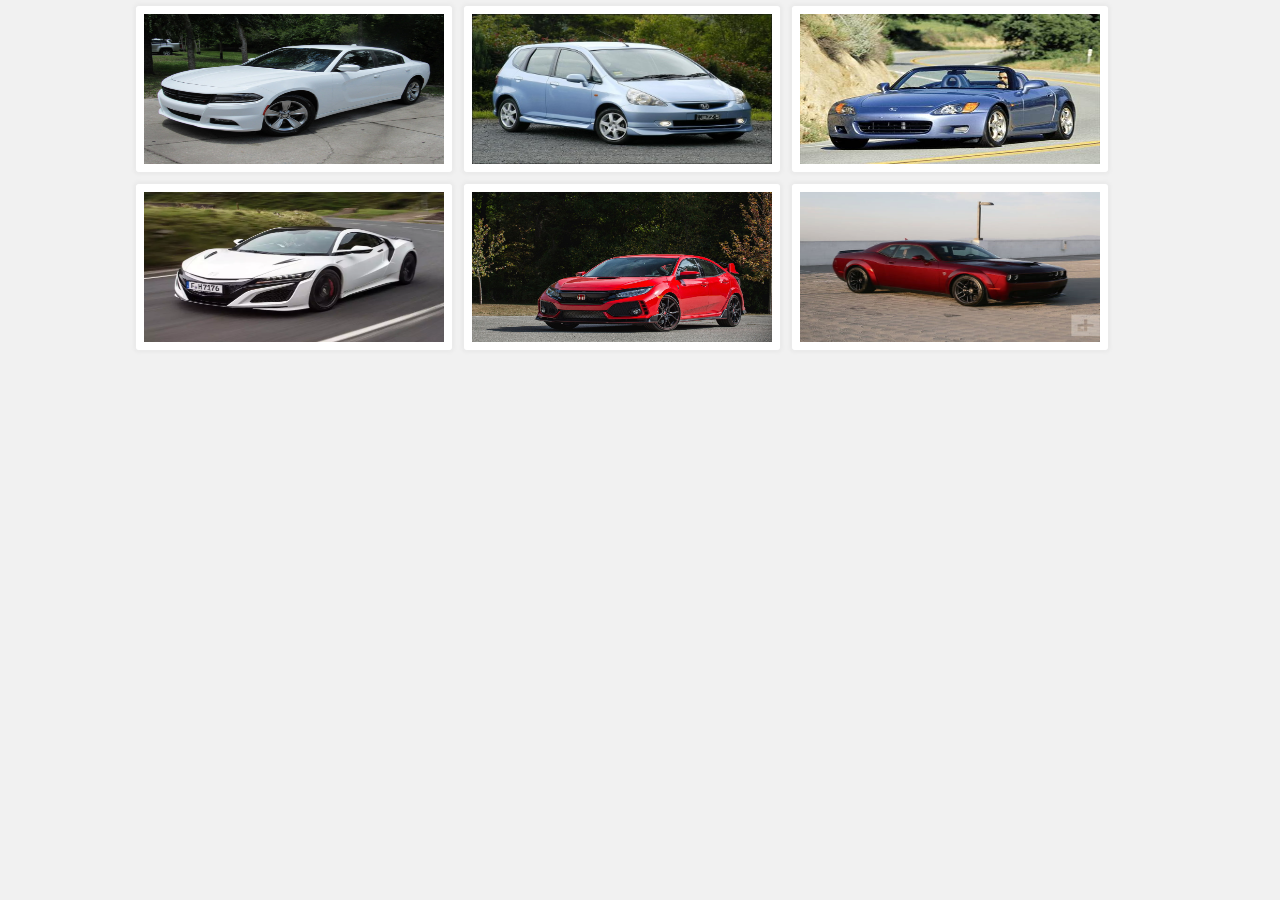
<file: hluti2/index.html>
<!DOCTYPE html>
<html>
<head>
	<link rel="stylesheet" type="text/css" href="style.css">
	<title></title>
</head>
<body>
 

	<div id="gallery" ></div>



	<script type="text/javascript" src='./image.js' ></script>
	<script type="text/javascript" src='verkefni_6_seinnipartur.js'></script>
</body>
<script>
</script>
</html>
</file>
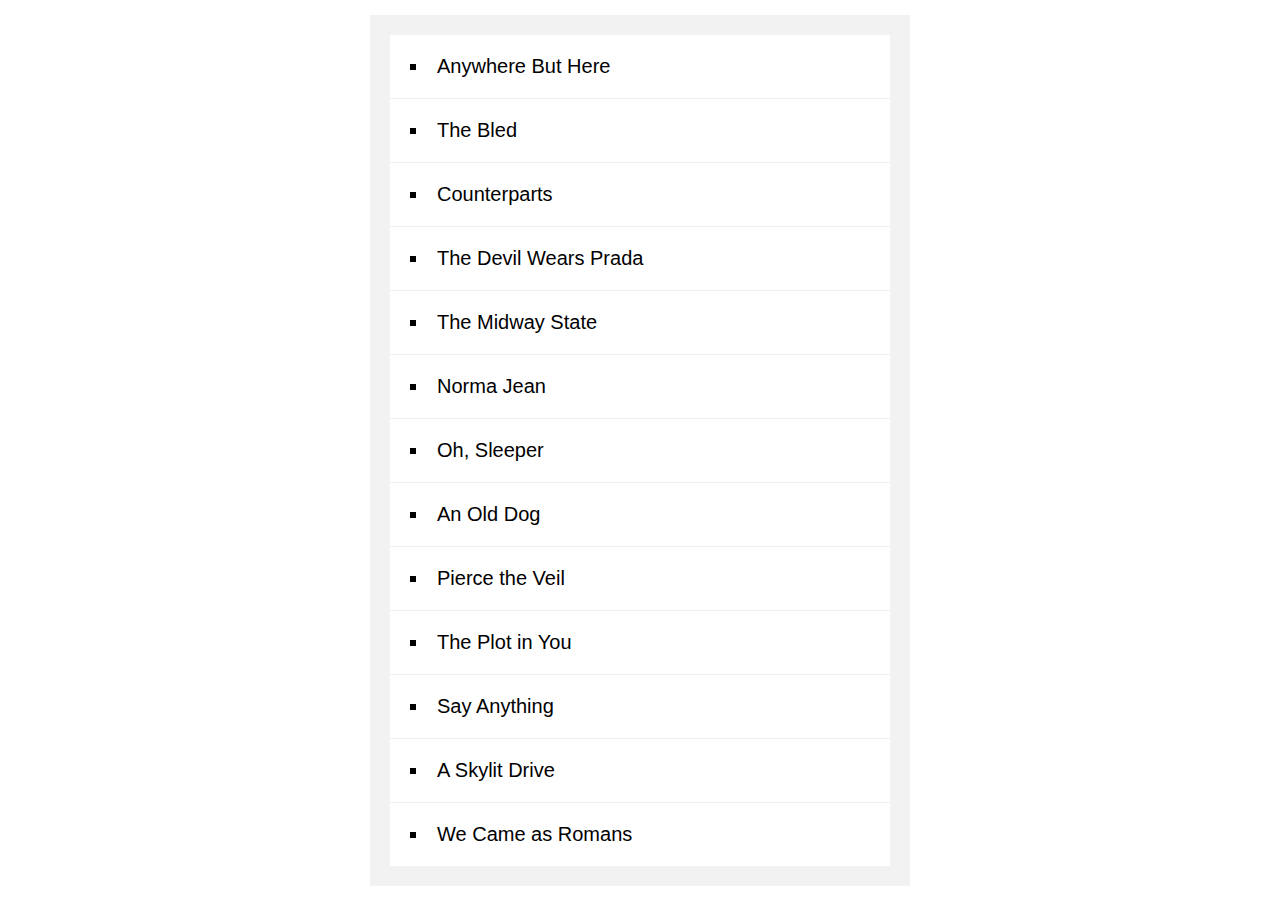
<file: dagur_17/index-FINISHED.html>
<!DOCTYPE html>
<html lang="en">
<head>
  <meta charset="UTF-8">
  <title>Sort Without Articles</title>
</head>
<body>

  <style>
    body {
      margin: 0;
      font-family: sans-serif;
      background: url("https://source.unsplash.com/nDqA4d5NL0k/2000x2000");
      background-size: cover;
      display: flex;
      align-items: center;
      min-height: 100vh;
    }
    #bands {
      list-style: inside square;
      font-size: 20px;
      background: white;
      width: 500px;
      margin: auto;
      padding: 0;
      box-shadow: 0 0 0 20px rgba(0, 0, 0, 0.05);
    }
    
    #bands li {
      border-bottom: 1px solid #efefef;
      padding: 20px;
    }
    
    #bands li:last-child {
      border-bottom: 0;
    }
    a {
      color: #ffc600;
      text-decoration: none;
    }
  </style>

  <ul id="bands"></ul>

<script>
const bands = ['The Plot in You', 'The Devil Wears Prada', 'Pierce the Veil', 'Norma Jean', 'The Bled', 'Say Anything', 'The Midway State', 'We Came as Romans', 'Counterparts', 'Oh, Sleeper', 'A Skylit Drive', 'Anywhere But Here', 'An Old Dog'];
function strip(bandName) {
  //taka "a,the og an" í burtu.
  return bandName.replace(/^(a |the |an )/i, '').trim();
}
// raða bands 
const sortedBands = bands.sort((a, b) => strip(a) > strip(b) ? 1 : -1);
document.querySelector('#bands').innerHTML =
  sortedBands
    .map(band => `<li>${band}</li>`)
//taka kommunar i burtu með join
    .join('');
console.log(sortedBands);
</script>

</body>
</html>
</file>
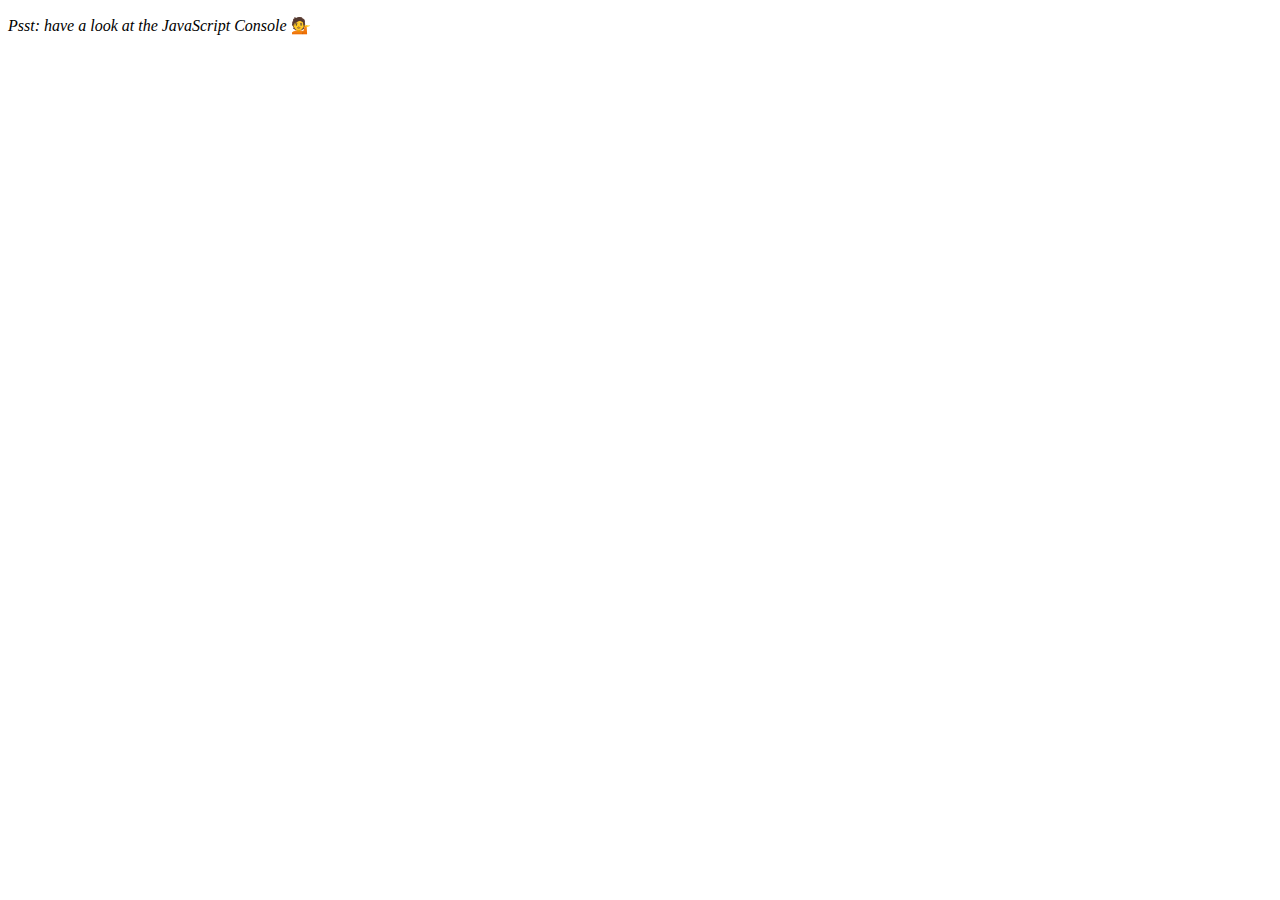
<file: dagur_4/index-FINISHED.html>
<!DOCTYPE html>
<html lang="en">

<head>
  <meta charset="UTF-8">
  <title>Array Cardio 💪</title>
</head>
<body>
  <p><em>Psst: have a look at the JavaScript Console</em> 💁</p>
  <script>
    // Get your shorts on - this is an array workout!
    // ## Array Cardio Day 1
    // Some data we can work with
    // Ef það er ,,CONST" fyrir framan þá er ekki hægt að breyta data-inu í því, svo við h0fum flest "arrays" o const hérna.
    const inventors = [
      { first: 'Albert', last: 'Einstein', year: 1879, passed: 1955 },
      { first: 'Isaac', last: 'Newton', year: 1643, passed: 1727 },
      { first: 'Galileo', last: 'Galilei', year: 1564, passed: 1642 },
      { first: 'Marie', last: 'Curie', year: 1867, passed: 1934 },
      { first: 'Johannes', last: 'Kepler', year: 1571, passed: 1630 },
      { first: 'Nicolaus', last: 'Copernicus', year: 1473, passed: 1543 },
      { first: 'Max', last: 'Planck', year: 1858, passed: 1947 },
      { first: 'Katherine', last: 'Blodgett', year: 1898, passed: 1979 },
      { first: 'Ada', last: 'Lovelace', year: 1815, passed: 1852 },
      { first: 'Sarah E.', last: 'Goode', year: 1855, passed: 1905 },
      { first: 'Lise', last: 'Meitner', year: 1878, passed: 1968 },
      { first: 'Hanna', last: 'Hammarström', year: 1829, passed: 1909 }
    ];
    const people = ['Beck, Glenn', 'Becker, Carl', 'Beckett, Samuel', 'Beddoes, Mick', 'Beecher, Henry', 'Beethoven, Ludwig', 'Begin, Menachem', 'Belloc, Hilaire', 'Bellow, Saul', 'Benchley, Robert', 'Benenson, Peter', 'Ben-Gurion, David', 'Benjamin, Walter', 'Benn, Tony', 'Bennington, Chester', 'Benson, Leana', 'Bent, Silas', 'Bentsen, Lloyd', 'Berger, Ric', 'Bergman, Ingmar', 'Berio, Luciano', 'Berle, Milton', 'Berlin, Irving', 'Berne, Eric', 'Bernhard, Sandra', 'Berra, Yogi', 'Berry, Halle', 'Berry, Wendell', 'Bethea, Erin', 'Bevan, Aneurin', 'Bevel, Ken', 'Biden, Joseph', 'Bierce, Ambrose', 'Biko, Steve', 'Billings, Josh', 'Biondo, Frank', 'Birrell, Augustine', 'Black Elk', 'Blair, Robert', 'Blair, Tony', 'Blake, William'];
    // Array.prototype.filter()
    // 1. geymum þá sem hafa "year" = 1500-1600 í listanum.
    const fifteen = inventors.filter(inventor => (inventor.year >= 1500 && inventor.year < 1600));
    console.table(fifteen);
    // console.table(fifteen); sækir listann af 1500-1600.

    // Array.prototype.map()
    // .map() gefur jafn mikið til baka ekki eins og filter



    // 2. Give us an array of the inventor first and last names
    // búum til fullnames og sækjum first og last (firsta og seinnra nafnið) frá inventors og setjum það saman.
    const fullNames = inventors.map(inventor => `${inventor.first} ${inventor.last}`);
    console.log(fullNames);
    // Array.prototype.sort()



    // 3. Sort the inventors by birthdate, oldest to youngest
    // const ordered = inventors.sort(function(a, b) {
    //   if(a.year > b.year) {
    //     return 1;
    //   } else {
    //     return -1;
    //   }
    // });
    // sækjum frá inventors year og flokkum það í a og b og ef a er stærra þá skilum við 1 annars -1.
    const ordered = inventors.sort((a, b) => a.year > b.year ? 1 : -1);
    console.table(ordered);
    // skilar sama, betri leið
    // Array.prototype.reduce()



    // 4. How many years did all the inventors live?
    const totalYears = inventors.reduce((total, inventor) => {
      return total + (inventor.passed - inventor.year);
    }, 0);
    console.log(totalYears);
    // tekur töluna passed og - töluna year og þá fær hann töluna frá öllum hversu lengi þau lifðu og bætir það allt saman í total sem byrjaði sem 0 útaf því hann setur töluna 0 áður en hann lokar lúppuni. 



    // 5. Sort the inventors by years lived
    const oldest = inventors.sort(function(a, b) {
      const lastInventor = a.passed - a.year;
      const nextInventor = b.passed - b.year;
      return lastInventor > nextInventor ? -1 : 1;
    });
    console.table(oldest);
    // bara það sama og dæmi 3 fyrir utan 2 breytur.  



    // 6. create a list of Boulevards in Paris that contain 'de' anywhere in the name
    //ferð inná þessa síðu : https://en.wikipedia.org/wiki/Category:Boulevards_in_Paris
    // og ferð með kóðann í console og runnar hann svo skirfaru bara "de"
    //const category = document.querySelector('.mw-category');
    //const links = Array.from(category.querySelectorAll('a'));
    //const de = links
    //.map(link => link.textContent)
    //.filter(streetName => streetName.includes('de')); 
    //
    // þú ert að sækja öll category-inn (document.querySelector) og svo tekurðu alla linkana frá catacory-onum (Array.from(category.querySelectorAll(skýrir þá alla a)) og svo ertu að taka öll de frá linkonum(.map), svo minkum við smá listann með .filter. 



    // 7. sort Exercise
    // Sort the people alphabetically by last name
    // Gerir breytu og notar sort, hún er eftirnafn og fyrir nafn, hann þarf bara 2 breytur fyrir allan listann og deilir nöfnonum
    // á milli eftirnafnsins og fyrir nafnsins, og skilar stærri nafninu.
    const alpha = people.sort((lastOne, nextOne) => {
      const [aLast, aFirst] = lastOne.split(', ');
      const [bLast, bFirst] = nextOne.split(', ');
      return aLast > bLast ? 1 : -1;
    });
    console.log(alpha);



    // 8. Reduce Exercise
    // Hann kíkir hvort það sé er þarna og ef hann finnur item þá gefur hann því value 0 ef það var ekki buið að gefa
    // því value og svo fær það value 1, og gerir svo ef það er fleiri eins þá fær það ++ í value
    const data = ['car', 'car', 'truck', 'truck', 'bike', 'walk', 'car', 'van', 'bike', 'walk', 'car', 'van', 'car', 'truck', 'pogostick'];
    const transportation = data.reduce(function(obj, item) {
      if (!obj[item]) {
        obj[item] = 0;
      }
      obj[item]++;
      return obj;
    }, {});
    console.log(transportation);
  </script>
</body>
</html>
</file>
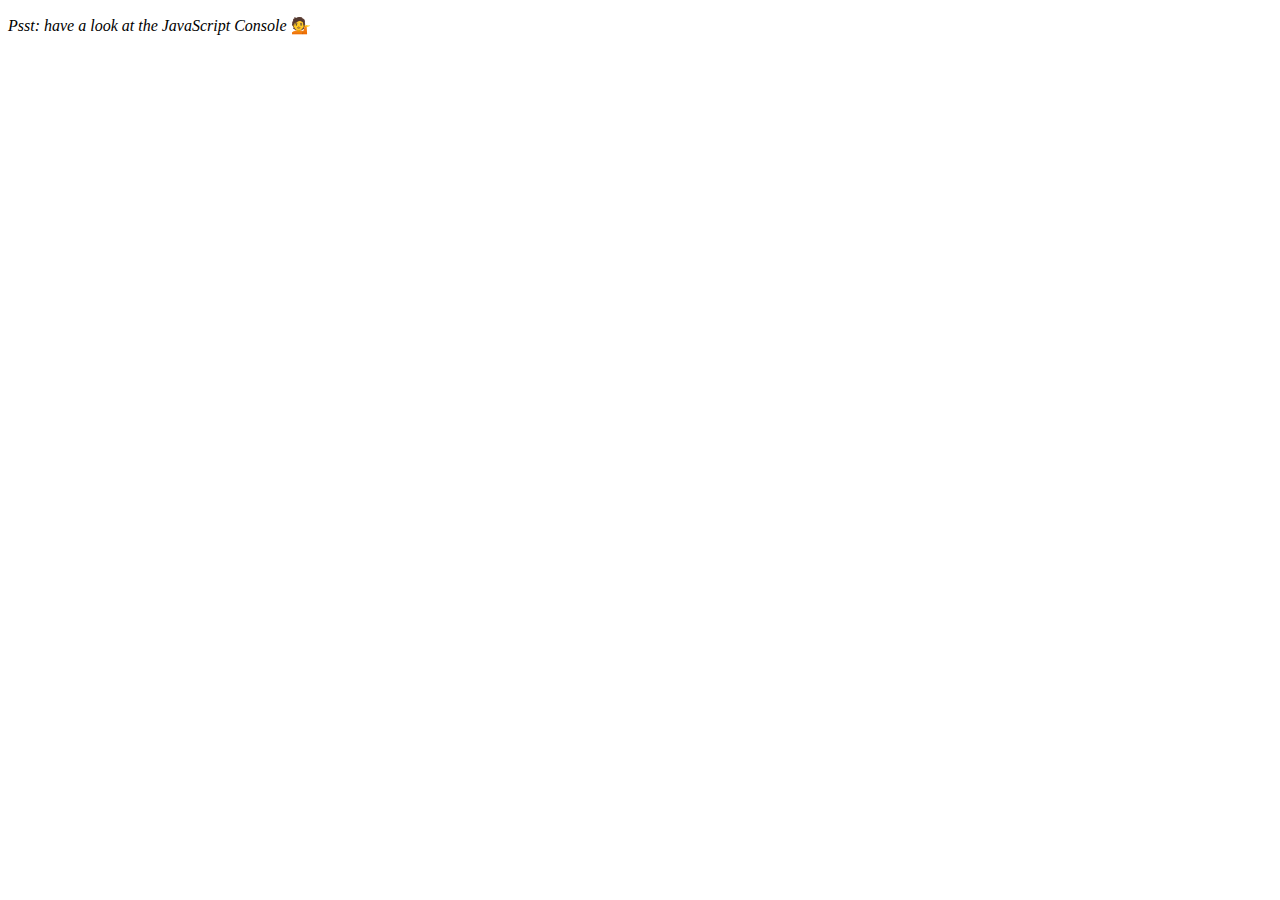
<file: dagur_4/index-START.html>
<!DOCTYPE html>
<html lang="en">
<head>
  <meta charset="UTF-8">
  <title>Array Cardio 💪</title>
</head>
<body>
  <p><em>Psst: have a look at the JavaScript Console</em> 💁</p>
  <script>
    // Get your shorts on - this is an array workout!
    // ## Array Cardio Day 1
    // Some data we can work with
    const inventors = [
      { first: 'Albert', last: 'Einstein', year: 1879, passed: 1955 },
      { first: 'Isaac', last: 'Newton', year: 1643, passed: 1727 },
      { first: 'Galileo', last: 'Galilei', year: 1564, passed: 1642 },
      { first: 'Marie', last: 'Curie', year: 1867, passed: 1934 },
      { first: 'Johannes', last: 'Kepler', year: 1571, passed: 1630 },
      { first: 'Nicolaus', last: 'Copernicus', year: 1473, passed: 1543 },
      { first: 'Max', last: 'Planck', year: 1858, passed: 1947 },
      { first: 'Katherine', last: 'Blodgett', year: 1898, passed: 1979 },
      { first: 'Ada', last: 'Lovelace', year: 1815, passed: 1852 },
      { first: 'Sarah E.', last: 'Goode', year: 1855, passed: 1905 },
      { first: 'Lise', last: 'Meitner', year: 1878, passed: 1968 },
      { first: 'Hanna', last: 'Hammarström', year: 1829, passed: 1909 }
    ];
    const people = ['Beck, Glenn', 'Becker, Carl', 'Beckett, Samuel', 'Beddoes, Mick', 'Beecher, Henry', 'Beethoven, Ludwig', 'Begin, Menachem', 'Belloc, Hilaire', 'Bellow, Saul', 'Benchley, Robert', 'Benenson, Peter', 'Ben-Gurion, David', 'Benjamin, Walter', 'Benn, Tony', 'Bennington, Chester', 'Benson, Leana', 'Bent, Silas', 'Bentsen, Lloyd', 'Berger, Ric', 'Bergman, Ingmar', 'Berio, Luciano', 'Berle, Milton', 'Berlin, Irving', 'Berne, Eric', 'Bernhard, Sandra', 'Berra, Yogi', 'Berry, Halle', 'Berry, Wendell', 'Bethea, Erin', 'Bevan, Aneurin', 'Bevel, Ken', 'Biden, Joseph', 'Bierce, Ambrose', 'Biko, Steve', 'Billings, Josh', 'Biondo, Frank', 'Birrell, Augustine', 'Black, Elk', 'Blair, Robert', 'Blair, Tony', 'Blake, William'];
    // Array.prototype.filter()
    // 1. Filter the list of inventors for those who were born in the 1500's
    // Array.prototype.map()
    // 2. Give us an array of the inventors' first and last names
    // Array.prototype.sort()
    // 3. Sort the inventors by birthdate, oldest to youngest
    // Array.prototype.reduce()
    // 4. How many years did all the inventors live?
    // 5. Sort the inventors by years lived
    // 6. create a list of Boulevards in Paris that contain 'de' anywhere in the name
    // https://en.wikipedia.org/wiki/Category:Boulevards_in_Paris
    // 7. sort Exercise
    // Sort the people alphabetically by last name
    // 8. Reduce Exercise
    // Sum up the instances of each of these
    const data = ['car', 'car', 'truck', 'truck', 'bike', 'walk', 'car', 'van', 'bike', 'walk', 'car', 'van', 'car', 'truck' ];
  </script>
</body>
</html>
</file>
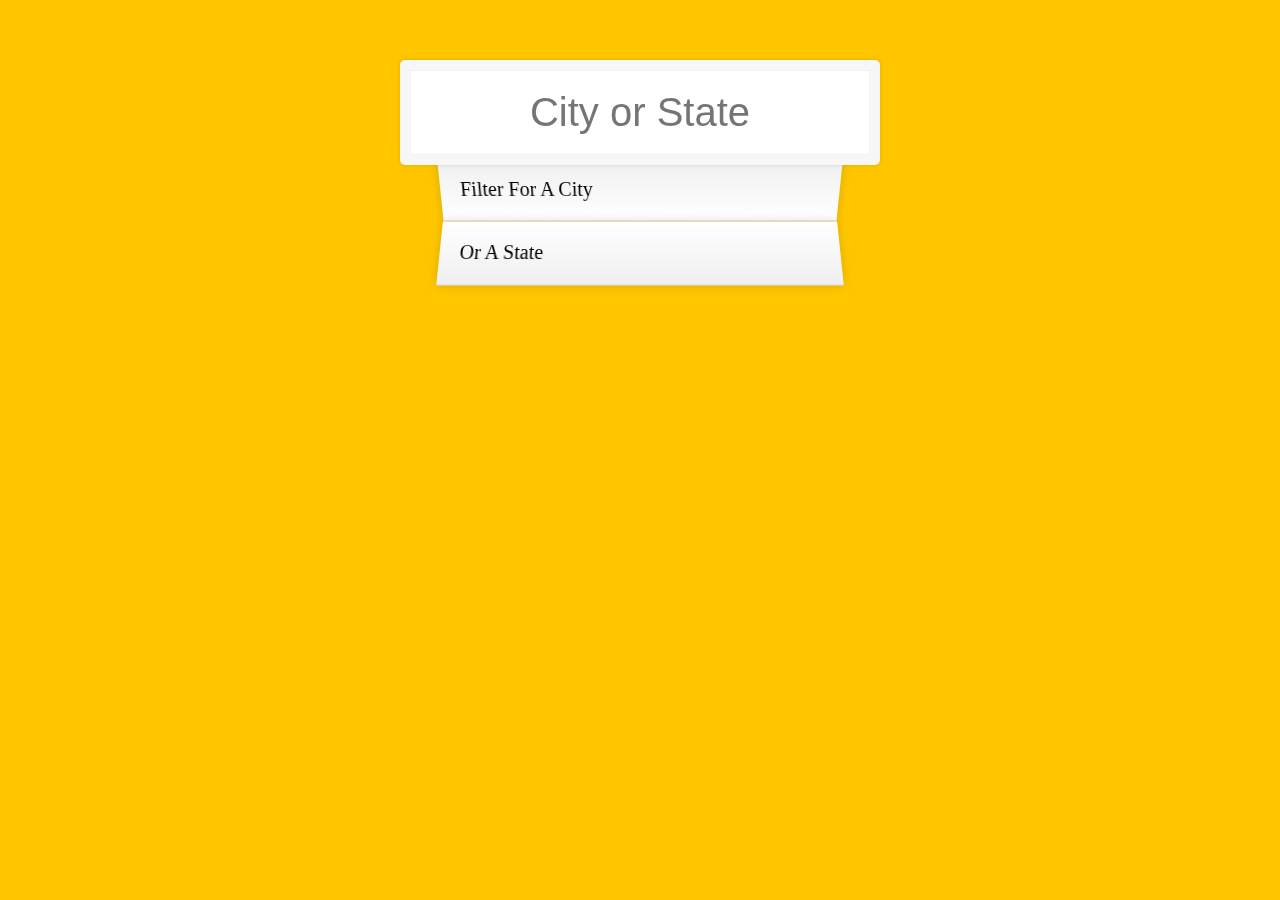
<file: dagur_6/index-FINISHED.html>
<!DOCTYPE html>
<html lang="en">
<head>
  <meta charset="UTF-8">
  <title>Type Ahead 👀</title>
  <link rel="stylesheet" href="style.css">
</head>
<body>

  <form class="search-form">
    <input type="text" class="search" placeholder="City or State">
    <ul class="suggestions">
      <li>Filter for a city</li>
      <li>or a state</li>
    </ul>
  </form>
<script>
const endpoint = 'https://gist.githubusercontent.com/Miserlou/c5cd8364bf9b2420bb29/raw/2bf258763cdddd704f8ffd3ea9a3e81d25e2c6f6/cities.json';
const cities = [];
// fetch skilar promise en við bætum við .then() þarna, svo hofum við þetta sem 1000 arrays af cities
fetch(endpoint)
  .then(blob => blob.json())
  .then(data => cities.push(...data));
function findMatches(wordToMatch, cities) {
  return cities.filter(place => {
    // here we need to figure out if the city or state matches what was searched
    const regex = new RegExp(wordToMatch, 'gi');
        // leitar af global og insensitive. og svo skilar því sem passar við leitina.
    return place.city.match(regex) || place.state.match(regex)
  });
}
// breyting i streing.
function numberWithCommas(x) {
  return x.toString().replace(/\B(?=(\d{3})+(?!\d))/g, ',');

}
function displayMatches() {
  const matchArray = findMatches(this.value, cities);
  const html = matchArray.map(place => {
    const regex = new RegExp(this.value, 'gi');
    // leitar af global og insensitive og tekur bæði city og state nafnið (regex) og breyir því í klassa hl.
    const cityName = place.city.replace(regex, `<span class="hl">${this.value}</span>`);
    const stateName = place.state.replace(regex, `<span class="hl">${this.value}</span>`);
    return `
      <li>
        <span class="name">${cityName}, ${stateName}</span>
        <span class="population">${numberWithCommas(place.population)}</span>
      </li>
    `;
  }).join('');
  suggestions.innerHTML = html;
}
// keyup segir allataf það sem notandinn er að skrifa,
const searchInput = document.querySelector('.search');
const suggestions = document.querySelector('.suggestions');
searchInput.addEventListener('change', displayMatches);
searchInput.addEventListener('keyup', displayMatches);
</script>
  </body>
</html>
</file>
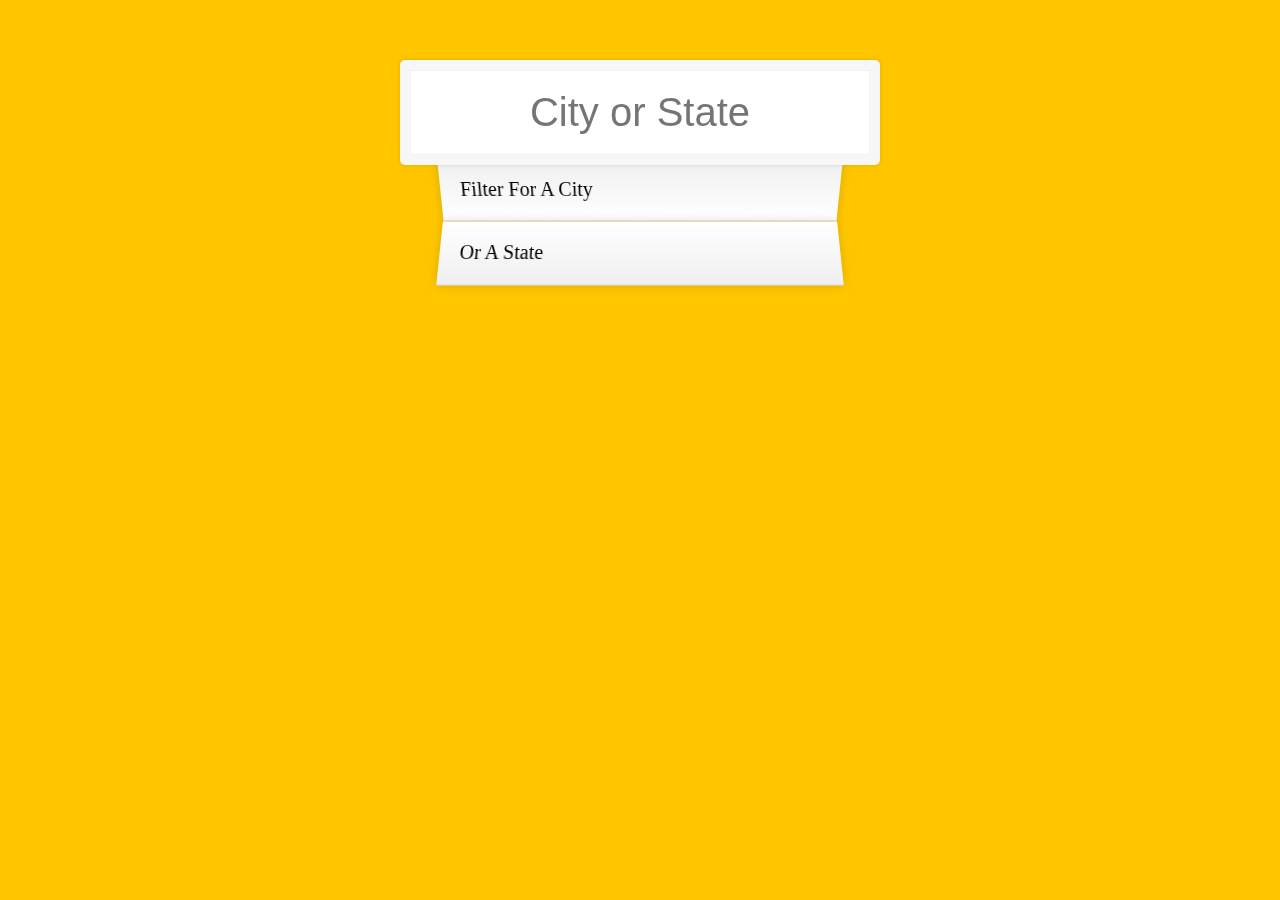
<file: dagur_6/ndex-START.html>
<!DOCTYPE html>
<html lang="en">
<head>
  <meta charset="UTF-8">
  <title>Type Ahead</title>
  <link rel="stylesheet" href="style.css">
</head>
<body>

  <form class="search-form">
    <input type="text" class="search" placeholder="City or State">
    <ul class="suggestions">
      <li>Filter for a city</li>
      <li>or a state</li>
    </ul>
  </form>
<script>
const endpoint = 'https://gist.githubusercontent.com/Miserlou/c5cd8364bf9b2420bb29/raw/2bf258763cdddd704f8ffd3ea9a3e81d25e2c6f6/cities.json';
</script>
  </body>
</html>
</file>
<file: hluti2/style.css>
@import url(http://fonts.googleapis.com/css?family=Karla:400,700);

body {
	margin: 0;
	padding: 0;
	background-color: #f1f1f1;
	font-family: 'Karla', sans-serif;
    color: #333;}

/* Header */
header {
	background-color: #333333;
	margin: 0 0 40px 0;
	padding: 10px 0 0 0;
	min-height: 50px;
	text-align: center;}

h1 {
  background-image: url('../img/creative-folk.png');
  background-repeat: no-repeat;
  background-position: center center;
  margin: 10px auto 5px auto;
  width: 516px;
  height: 21px;
  text-align: center;
  text-indent: 100%;
  white-space: nowrap;
  overflow: hidden;}

h2 {
	font-size: 180%;
	margin: 0;}
h2, h4 {
	font-weight: normal;}
h4 {
	color: #333;
	display: inline-block;
	font-size: 120%;
	margin: 5px 0 5px 0;}

/* Filter and search options */
#price-range {
	width: 370px;
	margin: 10px auto 30px auto;
	text-align: center;
	font-weight: bold;}
#value-min, #value-max {
	width: 100px; 
	border: none; 	
	background-color: #f1f1f1;
	font-family: 'Karla', sans-serif;}
#slider {margin: 30px 0 30px 0;}
/* Filter and search options */
#buttons, #search {
	text-align: center;
	margin-bottom: 30px;}

/* Filter buttons */
button {
	background-color: #d7d7d7;
	border: none;
	padding: 3px 10px 4px 10px;
	border-radius: 4px;
	color: #333;
	font-family: 'Karla', sans-serif;
	font-size: 100%;}

button:hover, button.active {
	background-color: #00cccc;
	color: #fff;
	cursor: pointer;}


/* Search input */
input {
	font-size: 120%;
	border: 1px solid #999;
	padding: 5px;}
input:hover {
	border: 1px solid #666;}
input:focus {
	border: 1px solid #00cccc;
	outline: none;}


/* Gallery of images */
#gallery {
	text-align: center;
	max-width: 1020px;
	margin: 0 auto;}

#gallery img {
	width: 300px;
	height: 150px;
	border-radius: 3px;
	border: 8px solid #fff;
	margin: 6px;
    -webkit-box-shadow: 0 0 3px 3px #ebebeb;
    box-shadow: 0 0 3px 3px #ebebeb;
	float: left;}


/* Table styles */
table {
	margin: 0 auto;
	width: 780px;}
table#rates	{width: 380px;}
th, td {
	border-radius: 3px;
	color: #333;
	padding: 7px 10px 5px 10px;
	min-width: 9em;
	text-align: left;}
th {
	background-color: #d7d7d7;
	font-weight: bold;
	text-transform: uppercase;}
td {
	background-color: #fff;}
table.sortable th:hover {
	cursor: pointer;}
th.ascending, th.descending, table.sortable th:hover {
	background-color: #00cccc;
	color: #fff;}

/* Arrows for table sorting */
th.ascending:after {
	font-size: 60%;
    content: '\25B2';
    float: left;
	padding: 4px 5px 0 0;}
th.descending:after {
	font-size: 60%;
    content: '\25BC';
    float: left;
	padding: 4px 5px 0 0;}

.about {
	width: 780px;
	margin: 0 auto 40px auto;}
.about:after {
  content: "";
  display: table;
  clear: both;}
.about h2 {
  text-align: left; 
  float: left;}

.bio {
	float: right;
	width: 195px;}
.bio img {
	float: left;
	width: 50px;
	height: 50px;
	margin-right: 10px;}

.location {
	padding-left: 74px;
	background-image: url('../img/pointer.png');
	background-repeat: no-repeat;
	background-position: 60px 1px;
	font-size: 90%;}
</file>
<file: dagur_6/style.css>
html {
      box-sizing: border-box;
      background: #ffc600;
      font-family: 'helvetica neue';
      font-size: 20px;
      font-weight: 200;
    }

    *, *:before, *:after {
      box-sizing: inherit;
    }

    input {
      width: 100%;
      padding: 20px;
    }

    .search-form {
      max-width: 400px;
      margin: 50px auto;
    }

    input.search {
      margin: 0;
      text-align: center;
      outline: 0;
      border: 10px solid #F7F7F7;
      width: 120%;
      left: -10%;
      position: relative;
      top: 10px;
      z-index: 2;
      border-radius: 5px;
      font-size: 40px;
      box-shadow: 0 0 5px rgba(0, 0, 0, 0.12), inset 0 0 2px rgba(0, 0, 0, 0.19);
    }

    .suggestions {
      margin: 0;
      padding: 0;
      position: relative;
      /*perspective: 20px;*/
    }

    .suggestions li {
      background: white;
      list-style: none;
      border-bottom: 1px solid #D8D8D8;
      box-shadow: 0 0 10px rgba(0, 0, 0, 0.14);
      margin: 0;
      padding: 20px;
      transition: background 0.2s;
      display: flex;
      justify-content: space-between;
      text-transform: capitalize;
    }

    .suggestions li:nth-child(even) {
      transform: perspective(100px) rotateX(3deg) translateY(2px) scale(1.001);
      background: linear-gradient(to bottom,  #ffffff 0%,#EFEFEF 100%);
    }

    .suggestions li:nth-child(odd) {
      transform: perspective(100px) rotateX(-3deg) translateY(3px);
      background: linear-gradient(to top,  #ffffff 0%,#EFEFEF 100%);
    }

    span.population {
      font-size: 15px;
    }

    .hl {
      background: #ffc600;
    }
</file>
